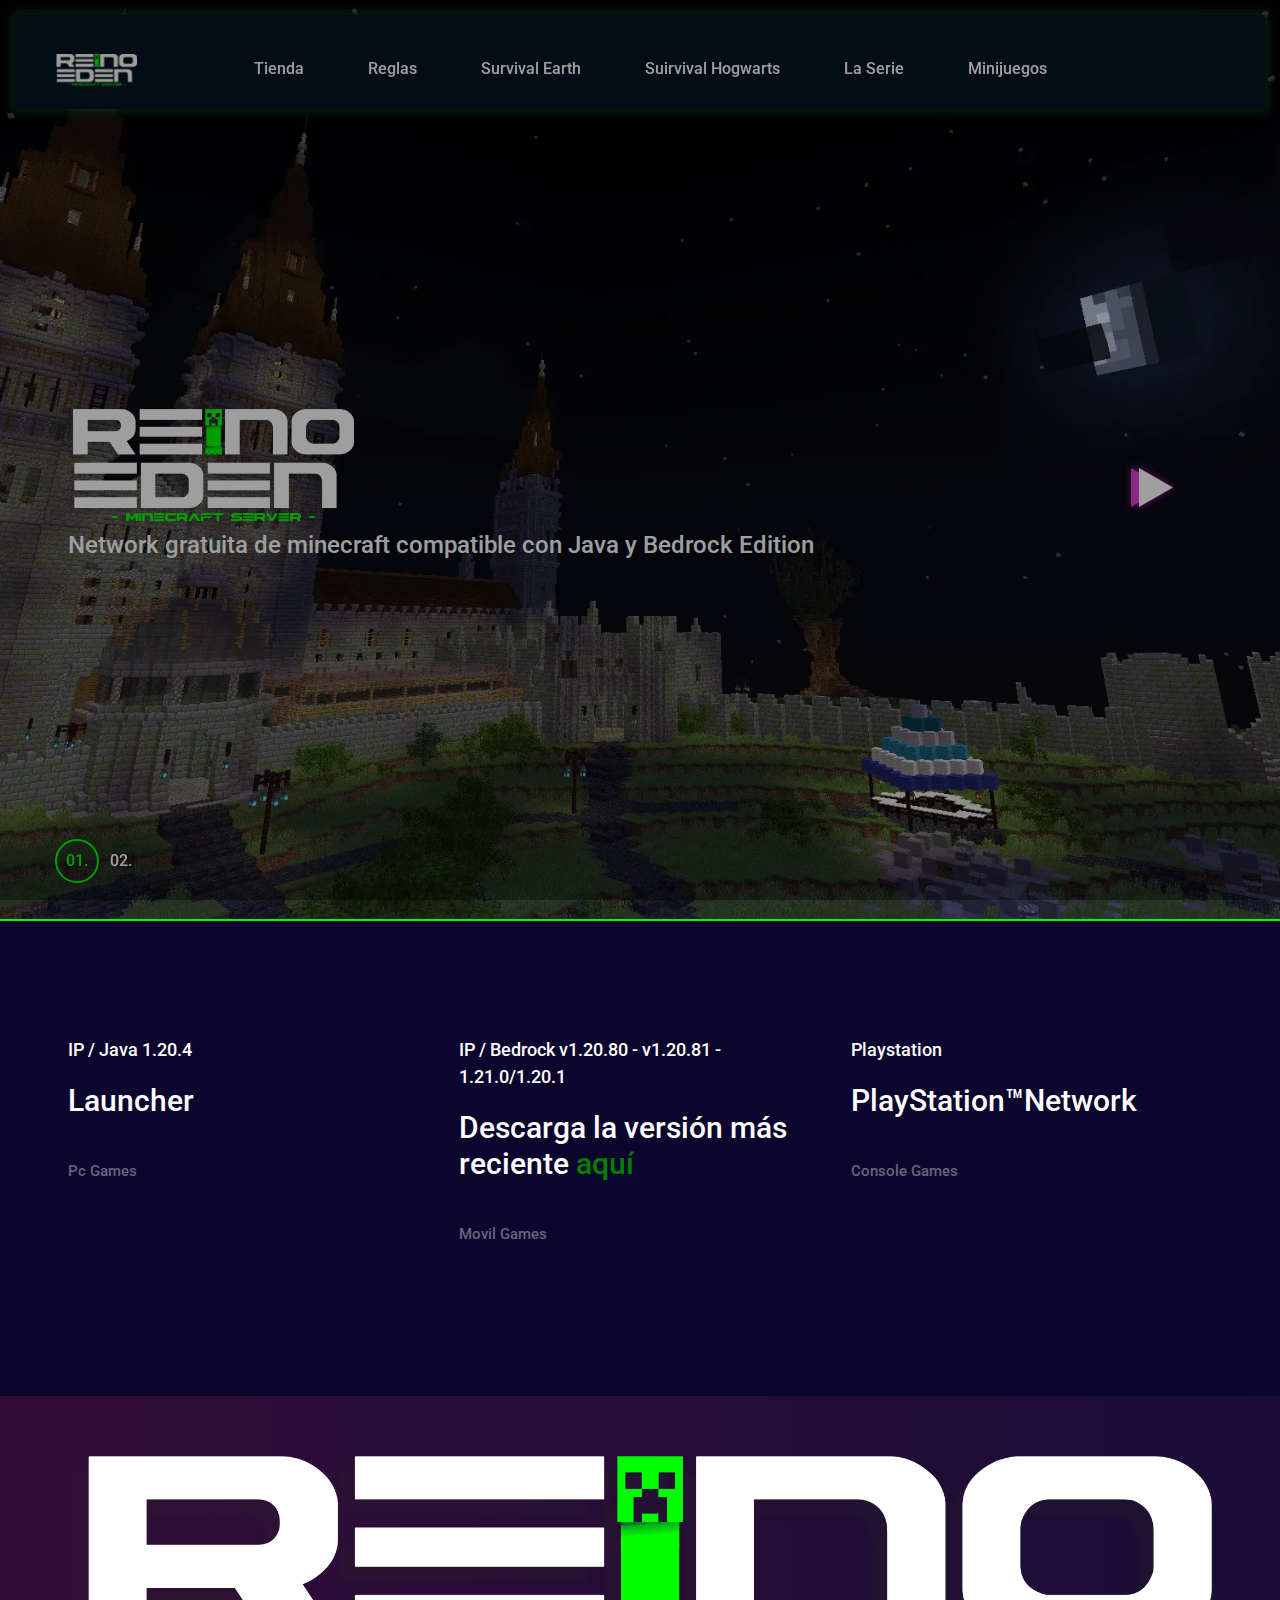
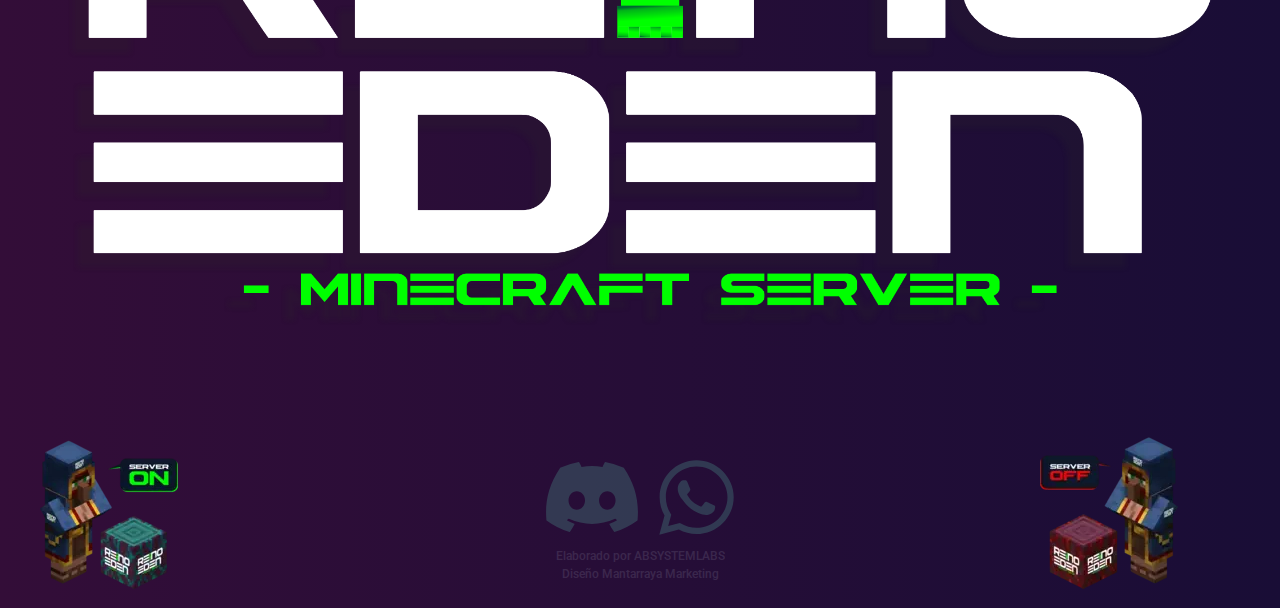
<file: index.html>
<!DOCTYPE html>
<html lang="es">
<head>
	<title>Reino Eden Network</title>
	<meta charset="UTF-8">
	<meta property="og:title" content="Reino Eden Minecraft Server">
    <meta property="og:description" content="Reino Eden Minecraft Server Gratuito">
	<meta property="og:image" content="https://reinoeden.github.io/reinoeden/img/img.png">

	<meta name="description" content="Reino Eden Minecraft Server">
	<meta name="keywords" content="Reino Eden, Minecraft, Server">
	<meta name="viewport" content="width=device-width, initial-scale=1.0">
	<!-- Favicon -->
	<link href="img/favicon.ico" rel="shortcut icon"/>

	<!-- Google Font -->
	<link href="https://fonts.googleapis.com/css?family=Roboto:400,400i,500,500i,700,700i,900,900i" rel="stylesheet">


	<!-- Stylesheets -->
	<link rel="stylesheet" href="css/bootstrap.min.css"/>
	<link rel="stylesheet" href="css/font-awesome.min.css"/>
	<link rel="stylesheet" href="css/slicknav.min.css"/>
	<link rel="stylesheet" href="css/owl.carousel.min.css"/>
	<link rel="stylesheet" href="css/magnific-popup.css"/>
	<link rel="stylesheet" href="css/animate.css"/>

	<!-- Main Stylesheets -->
	<link rel="stylesheet" href="css/style.css"/>

	<style>
		.tt{
			background-color: #00FF00 !important;

		}

	</style>


</head>
<body>
	<!-- Page Preloder -->
	<div id="preloder">
		<div class="loader"></div>
	</div>

	<!-- Header section -->
	<header class="header-section">
		<div class="header-warp">

			<div class="header-bar-warp d-flex">
				<!-- site logo -->
				<a href="home.html" class="site-logo">
					<img src="./img/logo_2.webp" alt="">
				</a>
				<nav class="top-nav-area w-100">
					
					<!-- Menu -->
					<ul class="main-menu primary-menu">
						<li><a target="_blank" href="https://shop.reinoeden.click/">Tienda</a></li>
						<li><a target="_blank" href="reglas.html">Reglas</a></li>
						<li><a href="#blog-section">Survival Earth</a></li>
						<li><a href="#blog-section">Suirvival Hogwarts</a></li>
						<li><a href="#blog-section">La Serie</a></li>
						<li><a href="#blog-section">Minijuegos</a></li>

					</ul>
				</nav>
			</div>
		</div>
	</header>
	<!-- Header section end -->


	<!-- Hero section -->
	<section class="hero-section overflow-hidden">
		<div class="hero-slider owl-carousel">
			<div class="hero-item set-bg d-flex align-items-center justify-content-center " data-setbg="img/frontal_castillo.webp">
				<div class="container">
					<img style="max-width: 25%;" src="./img/LOGO.png" alt="" srcset="">
					<p>Network gratuita de minecraft compatible con Java y Bedrock Edition</p>
				<!--<a href="#" class="site-btn">Ver mas  <img src="img/icons/double-arrow.png" alt="#"/></a>-->
				</div>
			</div>
			<div class="hero-item set-bg d-flex align-items-center justify-content-center " data-setbg="img/villa.webp">
				<div class="container">
					<img style="max-width: 25%;" src="./img/LOGO.png" alt="" srcset="">
					<p>Network gratuita de minecraft compatible con Java y Bedrock Edition</p>
					<!--<a href="#" class="site-btn">Ver mas  <img src="img/icons/double-arrow.png" alt="#"/></a>-->
				</div>
			</div>
		</div>
	</section>
	<!-- Hero section end-->


	<!-- Intro section -->
	<section class="intro-section">

		<div class="container">

			<div class="row">



				<div class="col-md-4">
					<div class="intro-text-box text-box text-white">
						<div class="top-meta">IP / Java 1.20.4</div>
						<h3>Launcher</h3>
						<p>Pc Games</p>
					</div>
				</div>
				<div class="col-md-4">
					<div class="intro-text-box text-box text-white">
						<div class="top-meta">IP / Bedrock v1.20.80 - v1.20.81 - 1.21.0/1.20.1</div>
						<h3>Descarga la versión más reciente <a style="color: green;" href="https://www.mediafire.com/file/01hu5sxqgbetbve/minecraft-1-20-71-01-xbox-servers.apk/file">aquí</a></h3>
						<p>Movil Games</p>
					</div>
				</div>
				<div class="col-md-4">
					<div class="intro-text-box text-box text-white">
						<div class="top-meta">Playstation</div>
						<h3>PlayStation™Network</h3>
						<p>Console Games</p>
					</div>
				</div>
			</div>
		</div>
	</section>
	<!-- Intro section end -->




	<!-- Games section 
	<section id="libro" class="games-single-page">
		<div class="container">
			<div class="game-single-preview">
				<img src="img/libro.webp" alt="">
			</div>
			<div class="row">
				<div class="col-xl-9 col-lg-8 col-md-7 game-single-content">
					<h2 class="gs-title">Libro de la Economia</h2>
					<h4>Recompensa 50.000 $</h4>

					<p>Este pequeño libro es muy travieso, Se la pasa encondiendose en todo el reino (Menos en la villa), Su lugar favorito son el castillo y sus alrededores ayudanos a encontrarlo
						<ul style="color: white;">
							<li>Cuando sus luces estan encendidas es por que el libro sigue allí</li>
							<br>
							<li>Cuando sus luces estan apagadas es por que se ha escondido y hay que encontrarlo</li>
							<br>
							<li>El que encuentre el libro se lleva su recompensa ¡Corre a por el!</li>

						</ul>

					
					
					</p> 
					


		    </div>

	</section>

-->



	<!-- Blog section 
	<section id="blog-section" class="blog-section spad">
		<div class="container">
			<div class="row">
				<div class="col-xl-9 col-lg-8 col-md-7">
					<div class="section-title text-white">
						<h2>Game mode</h2>
					</div>
					<ul class="blog-filter">
						<li><a class="a" href="#">Farmeo</a></li>
						<li><a class="b" href="#">Castillo</a></li>
						<li><a class="c" href="#">Villa</a></li>
						<li><a class="d" href="#">Arcade</a></li>
						<li><a class="e" href="#">Arenas</a></li>
						<li><a class="f" href="#">Reglas</a></li>


					</ul>

					<div class="blog-item">
						<div class="blog-thumb">
							<img src="./img/2024-03-13_19.41.56.webp" alt="">
						</div>
						<div class="blog-text text-box text-white a">
							<div class="top-meta">Farmeo</div>
							<h3>¡Conviértete en un maestro de la agricultura! </h3>
							<p>Explora y combate contra criaturas para recolectar valiosos recursos que podrás vender y obtener ganancias en nuestro próspero mercado.</p>
							<a href="farmeo.html" class="read-more">Ver mas<img src="img/icons/double-arrow.png" alt="#"/></a>
						</div>
					</div>

					<div class="blog-item">
						<div class="blog-thumb">
							<img src="./img/frontal_castillo.webp" alt="">
						</div>
						<div class="blog-text text-box text-white b">
							<div class="top-meta">Castillo</div>
							<h3>¡Bienvenido al mágico Castillo de Hogwarts!</h3>
							<p>Sumérgete en un mundo lleno de salones de pociones, crafteo, herrería y más. Descubre todos los secretos que este misterioso lugar tiene para ofrecerte.</p>
							<a href="castilllo.html" class="read-more">Ver mas  <img src="img/icons/double-arrow.png" alt="#"/></a>
						</div>
					</div>

					<div class="blog-item">
						<div class="blog-thumb">
							<img src="./img/villa.webp" alt="">
						</div>
						<div class="blog-text text-box text-white c">
							<div class="top-meta">Villa</div>
							<h3>Únete la exclusiva Villa Hogwarts Country Club</h3>
							<p>Adquiere tu propio terreno en nuestra lujosa villa. Disfruta de servicios como policía, bomberos y un banco que ofrece increíbles tasas de interés, ¡todo mientras construyes tu propio hogar mágico!</p>
							<a href="villa.html" class="read-more">Ver mas  <img src="img/icons/double-arrow.png" alt="#"/></a>
						</div>
					</div>


					<div class="blog-item">
						<div class="blog-thumb">
							<img src="./img/arcade.webp" alt="">
						</div>
						<div class="blog-text text-box text-white d">
							<div class="top-meta">Arcade</div>
							<h3>¡Diviértete al máximo en nuestro Arcade! </h3>
							<p>Participa en emocionantes mini juegos y gana valiosas recompensas, como diamantes, cada dos días. ¡Demuestra tus habilidades y alcanza la cima de la tabla de clasificación!</p>
							<a href="arcade.html" class="read-more">Ver mas  <img src="img/icons/double-arrow.png" alt="#"/></a>
						</div>
					</div>			
					
					
					<div class="blog-item">
						<div class="blog-thumb">
							<img src="./img/arenas.webp" alt="">
						</div>
						<div class="blog-text text-box text-white e">
							<div class="top-meta">Arenas</div>
							<h3>¡Prepárate para la batalla en nuestras arenas PvP! </h3>
							<p>Ya sea en combates amigables o por equipos, desafía a otros jugadores y demuestra quién es el verdadero campeón en intensas peleas llenas de acción.</p>
							<a href="arenas.html" class="read-more">Ver mas  <img src="img/icons/double-arrow.png" alt="#"/></a>
						</div>
					</div>					

					
					<div class="blog-item">
						<div class="blog-thumb">
							<img src="./img/REGLAMENTO.webp" alt="">
						</div>
						<div class="blog-text text-box text-white f">
							<div class="top-meta">Reglas</div>
							<h3>¡Antes de sumergirte en la magia de nuestro mundo! </h3>
							<p>Asegúrate de conocer nuestras reglas. Garantizamos un ambiente seguro y justo para todos nuestros jugadores. Familiarízate con nuestras normativas y disfruta de una experiencia de juego excepcional mientras exploras Hogwarts y más allá.</p>
							<a href="reglas.html" class="read-more">Ver mas  <img src="img/icons/double-arrow.png" alt="#"/></a>
						</div>
					</div>	

				</div>

			</div>
		</div>
	</section>-->
	<!-- Blog section end -->


	<!-- Intro section
	<section class="intro-video-section set-bg d-flex align-items-end " data-setbg="./img/promo-bg.jpg">
		<a href="https://www.youtube.com/watch?v=uFsGy5x_fyQ" class="video-play-btn video-popup"><img src="img/icons/solid-right-arrow.png" alt="#"></a>
		<div class="container">
			<div class="video-text">
				<h2>Promo video of the game</h2>
				<p>Lorem ipsum dolor sit amet, consectetur adipiscing elit, sed do eiusmod tempor incididunt.</p>
			</div>
		</div>
	</section>
	Intro section end -->






	<!-- Footer section -->
	<footer class="footer-section">
		<div class="container">
			<div class="footer-left-pic">
				<img src="img/SERVER ON.webp" alt="">
			</div>
			<div class="footer-right-pic">
				<img src="img/SERVER OFF.webp" alt="">
			</div>
			<a href="#!" class="footer-logo">
				<img  src="./img/LOGO.png" alt="">
			</a>
			<ul class="main-menu footer-menu">
				
			</ul>
			<div class="footer-social d-flex justify-content-center">
				
			</div>
			<div class="copyright"> <svg style="cursor: pointer;" id="ds" width="100px" height="100px" xmlns="http://www.w3.org/2000/svg"  viewBox="0 0 640 512"><!--!Font Awesome Free 6.5.1 by @fontawesome - https://fontawesome.com License - https://fontawesome.com/license/free Copyright 2024 Fonticons, Inc.--><path fill="#63E6BE" d="M524.5 69.8a1.5 1.5 0 0 0 -.8-.7A485.1 485.1 0 0 0 404.1 32a1.8 1.8 0 0 0 -1.9 .9 337.5 337.5 0 0 0 -14.9 30.6 447.8 447.8 0 0 0 -134.4 0 309.5 309.5 0 0 0 -15.1-30.6 1.9 1.9 0 0 0 -1.9-.9A483.7 483.7 0 0 0 116.1 69.1a1.7 1.7 0 0 0 -.8 .7C39.1 183.7 18.2 294.7 28.4 404.4a2 2 0 0 0 .8 1.4A487.7 487.7 0 0 0 176 479.9a1.9 1.9 0 0 0 2.1-.7A348.2 348.2 0 0 0 208.1 430.4a1.9 1.9 0 0 0 -1-2.6 321.2 321.2 0 0 1 -45.9-21.9 1.9 1.9 0 0 1 -.2-3.1c3.1-2.3 6.2-4.7 9.1-7.1a1.8 1.8 0 0 1 1.9-.3c96.2 43.9 200.4 43.9 295.5 0a1.8 1.8 0 0 1 1.9 .2c2.9 2.4 6 4.9 9.1 7.2a1.9 1.9 0 0 1 -.2 3.1 301.4 301.4 0 0 1 -45.9 21.8 1.9 1.9 0 0 0 -1 2.6 391.1 391.1 0 0 0 30 48.8 1.9 1.9 0 0 0 2.1 .7A486 486 0 0 0 610.7 405.7a1.9 1.9 0 0 0 .8-1.4C623.7 277.6 590.9 167.5 524.5 69.8zM222.5 337.6c-29 0-52.8-26.6-52.8-59.2S193.1 219.1 222.5 219.1c29.7 0 53.3 26.8 52.8 59.2C275.3 311 251.9 337.6 222.5 337.6zm195.4 0c-29 0-52.8-26.6-52.8-59.2S388.4 219.1 417.9 219.1c29.7 0 53.3 26.8 52.8 59.2C470.7 311 447.5 337.6 417.9 337.6z"/></svg> &nbsp;&nbsp; <svg style="cursor: pointer;" id="ws" width="85px" height="85px" xmlns="http://www.w3.org/2000/svg" viewBox="0 0 448 512"><!--!Font Awesome Free 6.5.1 by @fontawesome - https://fontawesome.com License - https://fontawesome.com/license/free Copyright 2024 Fonticons, Inc.--><path fill="#63E6BE" d="M380.9 97.1C339 55.1 283.2 32 223.9 32c-122.4 0-222 99.6-222 222 0 39.1 10.2 77.3 29.6 111L0 480l117.7-30.9c32.4 17.7 68.9 27 106.1 27h.1c122.3 0 224.1-99.6 224.1-222 0-59.3-25.2-115-67.1-157zm-157 341.6c-33.2 0-65.7-8.9-94-25.7l-6.7-4-69.8 18.3L72 359.2l-4.4-7c-18.5-29.4-28.2-63.3-28.2-98.2 0-101.7 82.8-184.5 184.6-184.5 49.3 0 95.6 19.2 130.4 54.1 34.8 34.9 56.2 81.2 56.1 130.5 0 101.8-84.9 184.6-186.6 184.6zm101.2-138.2c-5.5-2.8-32.8-16.2-37.9-18-5.1-1.9-8.8-2.8-12.5 2.8-3.7 5.6-14.3 18-17.6 21.8-3.2 3.7-6.5 4.2-12 1.4-32.6-16.3-54-29.1-75.5-66-5.7-9.8 5.7-9.1 16.3-30.3 1.8-3.7 .9-6.9-.5-9.7-1.4-2.8-12.5-30.1-17.1-41.2-4.5-10.8-9.1-9.3-12.5-9.5-3.2-.2-6.9-.2-10.6-.2-3.7 0-9.7 1.4-14.8 6.9-5.1 5.6-19.4 19-19.4 46.3 0 27.3 19.9 53.7 22.6 57.4 2.8 3.7 39.1 59.7 94.8 83.8 35.2 15.2 49 16.5 66.6 13.9 10.7-1.6 32.8-13.4 37.4-26.4 4.6-13 4.6-24.1 3.2-26.4-1.3-2.5-5-3.9-10.5-6.6z"/></svg> </div>
			<div class="copyright">Elaborado por <a target="_blank" href="https:///www.absystemlabs.com">ABSYSTEMLABS</a></div>
			<div class="copyright">Diseño <a target="_blank" href="https://www.tiktok.com/@mantarrayamarketing">Mantarraya Marketing</a></div>

		</div>
	</footer>
	<!-- Footer section end -->


	<!--====== Javascripts & Jquery ======-->
	<script src="js/jquery-3.2.1.min.js"></script>
	<script src="js/bootstrap.min.js"></script>
	<script src="js/jquery.slicknav.min.js"></script>
	<script src="js/owl.carousel.min.js"></script>
	<script src="js/jquery.sticky-sidebar.min.js"></script>
	<script src="js/jquery.magnific-popup.min.js"></script>
	<script src="js/main.js"></script>


<script>

document.addEventListener("DOMContentLoaded", function() {
    // Obtener todos los elementos de filtro
    const filters = document.querySelectorAll('.blog-filter li a');

    // Añadir evento clic a cada filtro
    filters.forEach(filter => {
        filter.addEventListener('click', function(event) {
            event.preventDefault(); // Evitar el comportamiento predeterminado del enlace
            const selectedFilter = this.getAttribute('class'); // Obtener la clase del filtro seleccionado

            // Remover la clase 'active' de todos los filtros
            filters.forEach(filter => {
                filter.classList.remove('tt');
            });

            // Agregar la clase 'active' al filtro seleccionado
            this.classList.add('tt');

            // Ocultar todos los elementos de blog
            const blogItems = document.querySelectorAll('.blog-item');
            blogItems.forEach(item => {
                item.style.display = 'none';
            });

            // Mostrar solo los elementos de blog que coincidan con el filtro seleccionado
            const filteredItems = document.querySelectorAll('.blog-text.' + selectedFilter);
            filteredItems.forEach(item => {
                item.closest('.blog-item').style.display = 'block';
            });
        });
    });

    // Simular clic en el primer filtro al cargar la página
    const firstFilter = document.querySelector('.blog-filter li:first-child a');
    firstFilter.click();
});



// Función para el elemento con ID "ds"
function abrirURLds() {
    // Obtener el elemento con ID "ds"
    var elementoDS = document.getElementById("ds");

    // Añadir un evento clic al elemento "ds"
    elementoDS.addEventListener("click", function() {
        // Abrir la URL en una nueva ventana
        window.open("https://discord.gg/fruGz29P", "_blank");
    });
}

// Función para el elemento con ID "ws"
function abrirURLws() {
    // Obtener el elemento con ID "ws"
    var elementoWS = document.getElementById("ws");

    // Añadir un evento clic al elemento "ws"
    elementoWS.addEventListener("click", function() {
        // Abrir la URL en una nueva ventana
        window.open("https://chat.whatsapp.com/IvccbwFz4P156Wpagyng1g", "_blank");
    });
}

// Llamar a las funciones para que se activen cuando la página se cargue
document.addEventListener("DOMContentLoaded", function() {
    abrirURLds();
    abrirURLws();
});


</script>

	</body>
</html>
</file>
<file: css/style.css>
/* =================================
------------------------------------
  EndGam - Gaming Magazine Template
  Version: 1.0
 ------------------------------------
 ====================================*/



/*----------------------------------------*/
/* Template default CSS
/*----------------------------------------*/

html,
body {
	height: 100%;
	font-family: 'Roboto', sans-serif;
	-webkit-font-smoothing: antialiased;
	font-smoothing: antialiased;
}

h1,
h2,
h3,
h4,
h5,
h6 {
	margin: 0;
	color: #111111;
	font-weight: 500;
}

h1 {
	font-size: 70px;
}

h2 {
	font-size: 36px;
}

h3 {
	font-size: 30px;
}

h4 {
	font-size: 24px;
}

h5 {
	font-size: 18px;
}

h6 {
	font-size: 16px;
}

p {
	font-size: 15px;
	color: #585858;
	line-height: 1.6;
	font-weight: 500;
}

img {
	max-width: 100%;
}

input:focus,
select:focus,
button:focus,
textarea:focus {
	outline: none;
}

a:hover,
a:focus {
	text-decoration: none;
	outline: none;
}

ul,
ol {
	padding: 0;
	margin: 0;
}

::-webkit-input-placeholder {
	color: #fff;
	font-style: italic;
	text-transform: uppercase;
}

:-ms-input-placeholder {
	color: #fff;
	font-style: italic;
	text-transform: uppercase;
}

::-ms-input-placeholder {
	color: #fff;
	font-style: italic;
	text-transform: uppercase;
}

::placeholder {
	color: #fff;
	font-style: italic;
	text-transform: uppercase;
}

/*---------------------
  Helper CSS
-----------------------*/

.section-title h2 {
	font-size: 30px;
	text-transform: uppercase;
	font-weight: 700;
	font-style: italic;
}

.set-bg {
	background-repeat: no-repeat;
	background-size: cover;
	background-position: top center;
}

.spad {
	padding-top: 105px;
	padding-bottom: 105px;
}

.text-white h1,
.text-white h2,
.text-white h3,
.text-white h4,
.text-white h5,
.text-white h6,
.text-white p,
.text-white span,
.text-white li,
.text-white a {
	color: #fff;
}

/*---------------------
  Commom elements
-----------------------*/

/* buttons */

.site-btn {
	display: inline-block;
	border: none;
	font-size: 14px;
	font-weight: 700;
	font-style: italic;
	min-width: 186px;
	padding: 24px 30px;
	border-radius: 0;
	text-transform: uppercase;
	color: #081624;
	line-height: normal;
	cursor: pointer;
	text-align: center;
	background: #fff;
	position: relative;
	z-index: 1;
}

.site-btn img {
	position: relative;
	left: 13px;
	width: auto !important;
	display: inline-block !important;
}

.site-btn:after,
.site-btn:before {
	position: absolute;
	content: "";
	width: 100%;
	height: 100%;
	left: 9px;
	top: 10px;
	background: #00FF00;
	z-index: -2;
	-webkit-box-shadow: 0 0 9px 3px rgba(226, 30, 228, 0.24);
	box-shadow: 0 0 9px 3px rgba(226, 30, 228, 0.24);
}

.site-btn:before {
	left: 0;
	top: 0;
	background: #fff;
	z-index: -1;
}

.site-btn:hover {
	color: #081624;
}

/* Preloder */

#preloder {
	position: fixed;
	width: 100%;
	height: 100%;
	top: 0;
	left: 0;
	z-index: 999999;
	background: #000;
}

.loader {
	width: 40px;
	height: 40px;
	position: absolute;
	top: 50%;
	left: 50%;
	margin-top: -13px;
	margin-left: -13px;
	border-radius: 60px;
	animation: loader 0.8s linear infinite;
	-webkit-animation: loader 0.8s linear infinite;
}

@keyframes loader {
	0% {
		-webkit-transform: rotate(0deg);
		transform: rotate(0deg);
		border: 4px solid #f44336;
		border-left-color: transparent;
	}
	50% {
		-webkit-transform: rotate(180deg);
		transform: rotate(180deg);
		border: 4px solid #673ab7;
		border-left-color: transparent;
	}
	100% {
		-webkit-transform: rotate(360deg);
		transform: rotate(360deg);
		border: 4px solid #f44336;
		border-left-color: transparent;
	}
}

@-webkit-keyframes loader {
	0% {
		-webkit-transform: rotate(0deg);
		border: 4px solid #f44336;
		border-left-color: transparent;
	}
	50% {
		-webkit-transform: rotate(180deg);
		border: 4px solid #673ab7;
		border-left-color: transparent;
	}
	100% {
		-webkit-transform: rotate(360deg);
		border: 4px solid #f44336;
		border-left-color: transparent;
	}
}

/*------------------
  Header section
---------------------*/

.header-section {
	position: absolute;
	width: 100%;
	left: 0;
	top: 0;
	z-index: 99;
	padding: 15px 15px 0;
}

.header-warp {
	max-width: 1496px;
	margin: 0 auto;
}

.header-social p,
.footer-social p,
.geme-social-share p {
	display: inline-block;
	color: #9190a5;
	font-size: 16px;
	padding-top: 4px;
}

.header-social a,
.footer-social a,
.geme-social-share a {
	display: -ms-inline-flex;
	display: -webkit-inline-box;
	display: -ms-inline-flexbox;
	display: inline-flex;
	width: 32px;
	height: 32px;
	-webkit-box-align: center;
	-ms-flex-align: center;
	align-items: center;
	-webkit-box-pack: center;
	-ms-flex-pack: center;
	justify-content: center;
	border-radius: 50%;
	color: #fff;
	font-size: 12px;
	margin-left: 13px;
	-webkit-transition: all 0.3s;
	-o-transition: all 0.3s;
	transition: all 0.3s;
}

.header-social a:hover,
.footer-social a:hover,
.geme-social-share a:hover {
	background: #00FF00;
}

.header-bar-warp {
	background: #081624;
	padding: 39px 40px 0;
	-webkit-box-shadow: 0 0 9px 3px rgba(226, 30, 228, 0.24);
	box-shadow: 0 0 9px 3px rgba(30, 228, 70, 0.24);
}

.site-logo {
	float: left;
}

.user-panel {
	float: right;
	font-size: 16px;
	font-weight: 500;
	color: #fff;
	padding-top: 3px;
}

.user-panel a {
	color: #fff;
}

.user-panel a:hover {
	color: #00FF00;
}

.main-menu {
	list-style: none;
	text-align: center;
	padding-top: 3px;
}

.main-menu li {
	display: inline-block;
	position: relative;
}

.main-menu li a {
	display: block;
	font-size: 16px;
	font-weight: 500;
	color: #fff;
	margin-right: 40px;
	padding-bottom: 28px;
	position: relative;
	padding-right: 20px;
}



.main-menu li a i {
	color: #928d92;
	margin-left: 5px;
}

.main-menu li a:hover {
	color: #00FF00;
}

.main-menu li a:hover:after {
	background-image: url("../img/icons/arrow-down-color.png");
}

.main-menu li a:hover i {
	color: #00FF00;
}

.main-menu li:hover .sub-menu {
	visibility: visible;
	opacity: 1;
	margin-top: 0;
}

.main-menu li:hover>a {
	color: #00FF00;
}

.main-menu li:hover>a:after {
	background-image: url("../img/icons/arrow-down-color.png");
}

.main-menu li .sub-menu {
	position: absolute;
	list-style: none;
	text-align: left;
	width: 220px;
	left: 0;
	top: 100%;
	padding: 20px 0;
	visibility: hidden;
	opacity: 0;
	margin-top: 50px;
	background: #fff;
	z-index: 99;
	-webkit-transition: all 0.4s;
	-o-transition: all 0.4s;
	transition: all 0.4s;
	-webkit-box-shadow: 2px 7px 20px rgba(0, 0, 0, 0.4);
	box-shadow: 2px 7px 20px rgba(0, 0, 0, 0.4);
}

.main-menu li .sub-menu li {
	display: block;
}

.main-menu li .sub-menu li a {
	display: block;
	color: #000;
	margin-right: 0;
	padding: 8px 30px;
}

.main-menu li .sub-menu li a:after {
	display: none;
}

.main-menu li .sub-menu li a:hover {
	color: #00FF00;
}

.slicknav_menu {
	display: none;
}

/*------------------
  Hero section
---------------------*/

.hero-slider .owl-dots {
	display: -ms-flex;
	display: -webkit-box;
	display: -ms-flexbox;
	display: flex;
	z-index: 2;
	left: calc(50% - 740px);
	bottom: 38px;
	position: relative;
	width: 1496px;
	position: absolute;
}

.hero-slider .owl-dots .owl-dot {
	width: 44px;
	height: 44px;
	border-radius: 50%;
	font-size: 16px;
	font-weight: 500;
	border: 2px solid transparent;
	color: #fff;
	display: -ms-inline-flex;
	display: -webkit-inline-box;
	display: -ms-inline-flexbox;
	display: inline-flex;
	-webkit-box-align: center;
	-ms-flex-align: center;
	align-items: center;
	-webkit-box-pack: center;
	-ms-flex-pack: center;
	justify-content: center;
}

.hero-slider .owl-dots .owl-dot.active {
	color: #00FF00;
	border: 2px solid #00FF00;
}

.hero-slider .owl-nav {
	margin-top: -24px;
	display: block;
}

.hero-slider .owl-nav .owl-next {
	position: absolute;
	top: 50%;
	right: 100px;
}

.hero-item {
	height: 921px;
	padding-top: 125px;
	border-bottom: 2px solid #00FF00;
}

.hero-item h2 {
	font-size: 160px;
	color: #fff;
	font-weight: 500;
	line-height: 1;
	position: relative;
	top: 100px;
	opacity: 0;
}

.hero-item p {
	font-size: 24px;
	color: rgb(255 255 255);
	font-weight: 500;
	opacity: 0.39;
	margin-bottom: 70px;
	position: relative;
	top: 80px;
	opacity: 0;
}

.hero-item .site-btn {
	position: relative;
	top: 50px;
	opacity: 0;
}

.hero-slider .owl-item.active .hero-item h2,
.hero-slider .owl-item.active .hero-item p,
.hero-slider .owl-item.active .hero-item .site-btn {
	top: 0;
	opacity: 1;
}

.hero-slider .owl-item.active .hero-item h2 {
	-webkit-transition: all 0.5s ease 0.4s;
	-o-transition: all 0.5s ease 0.4s;
	transition: all 0.5s ease 0.4s;
}

.hero-slider .owl-item.active .hero-item p {
	-webkit-transition: all 0.5s ease 0.6s;
	-o-transition: all 0.5s ease 0.6s;
	transition: all 0.5s ease 0.6s;
}

.hero-slider .owl-item.active .hero-item .site-btn {
	-webkit-transition: all 0.5s ease 0.8s;
	-webkit-transition: all 0.5s ease 0.8s;
	-o-transition: all 0.5s ease 0.8s;
	transition: all 0.5s ease 0.8s;
}

.hero-slider .owl-item.active .hero-item .offer-card {
	opacity: 1;
	-webkit-transform: rotate(0deg);
	-ms-transform: rotate(0deg);
	transform: rotate(0deg);
	-webkit-transition: all 0.5s ease 1s;
	-webkit-transition: all 0.5s ease 1s;
	-o-transition: all 0.5s ease 1s;
	transition: all 0.5s ease 1s;
}

/* ----------------
  Intro section
---------------------*/

.intro-section {
	background: #0c062e;
	padding: 115px 0;
}

.text-box .top-meta {
	font-size: 18px;
	font-weight: 500;
	margin-bottom: 20px;
}

.text-box .top-meta a {
	color: #00FF00;
}

.text-box h3 {
	margin-bottom: 40px;
	max-width: 370px;
}

.text-box p {
	font-size: 15px;
	font-weight: 500;
	color: #68647d;
	margin-bottom: 35px;
}

.text-box .read-more {
	font-size: 15px;
	text-transform: uppercase;
	font-weight: 700;
	font-style: italic;
	color: #fff;
}

.text-box .read-more img {
	margin-left: 13px;
}

/* ----------------
 Blog Section
---------------------*/

.blog-section {
	/* Permalink - use to edit and share this gradient: http://colorzilla.com/gradient-editor/#501755+0,2d1854+100 */
	background: #501755;
	/* Old browsers */
	/* FF3.6-15 */
	background: -webkit-linear-gradient(45deg, #501755 0%, #2d1854 100%);
	/* Chrome10-25,Safari5.1-6 */
	background: -o-linear-gradient(45deg, #501755 0%, #2d1854 100%);
	background: linear-gradient(45deg, #501755 0%, #2d1854 100%);
	/* W3C, IE10+, FF16+, Chrome26+, Opera12+, Safari7+ */
	filter: progid:DXImageTransform.Microsoft.gradient( startColorstr='#501755', endColorstr='#2d1854', GradientType=1);
	/* IE6-9 fallback on horizontal gradient */
}

.blog-section .section-title {
	margin-bottom: 25px;
}

.blog-filter {
	list-style: none;
	display: block;
}

.blog-filter li {
	display: inline-block;
}

.blog-filter li a {
	display: block;
	color: #fff;
	padding: 16px 36px;
	font-size: 16px;
	font-weight: 700;
	background: #6f2b95;
	line-height: 1.1;
	margin-right: 7px;
	-webkit-transition: all 0.3s;
	-o-transition: all 0.3s;
	transition: all 0.3s;
	margin-bottom: 10px;
}

.blog-filter li a:hover {
	background: #00FF00;
}

.blog-item {
	margin-top: 86px;
}

.blog-item .blog-thumb {
	width: 362px;
	float: left;
	margin-right: 30px;
}

.blog-item .text-box {
	overflow: hidden;
}

.blog-item .text-box p {
	margin-bottom: 42px;
}

.widget-item {
	margin-bottom: 85px;
}

.widget-item:last-child {
	margin-bottom: 0;
}

.widget-item .widget-title {
	color: #fff;
	text-transform: uppercase;
	font-weight: 700;
	font-style: italic;
	padding-left: 38px;
	margin-bottom: 48px;
}

.trending-widget .tw-item {
	margin-bottom: 38px;
}

.trending-widget .tw-item:last-child {
	margin-bottom: 0;
}

.trending-widget .tw-thumb {
	float: left;
	margin-right: 17px;
	overflow: hidden;
}

.trending-widget .tw-text .tw-meta {
	color: #68647d;
	font-size: 12px;
	font-weight: 500;
	margin-bottom: 7px;
}

.trending-widget .tw-text .tw-meta a {
	color: #00FF00;
}

.trending-widget .tw-text h5 {
	font-size: 18px;
	color: #fff;
	line-height: 1.5;
}

.categories-widget {
	background: #34164b;
	padding: 55px 0 25px;
}

.categories-widget ul {
	list-style: none;
	padding: 0 38px;
}

.categories-widget ul li {
	display: block;
}

.categories-widget ul li a {
	display: inline-block;
	position: relative;
	font-size: 16px;
	color: #68647d;
	font-weight: 500;
	margin-bottom: 15px;
	padding-right: 19px;
	-webkit-transition: all 0.2s;
	-o-transition: all 0.2s;
	transition: all 0.2s;
	background-image: url("../img/icons/double-arrow.png");
	background-repeat: no-repeat;
	background-position: right -120% center;
	background-size: 11px;
}

.categories-widget ul li a:hover {
	color: #00FF00;
	background-position: right center;
}

.search-widget {
	position: relative;
}

.search-widget input {
	width: 100%;
	height: 40px;
	border: none;
	border-bottom: 2px solid #72628b;
	background: none;
	padding-right: 60px;
	color: #fff;
}

.search-widget button {
	position: absolute;
	right: 0;
	top: 0;
	color: #00FF00;
	font-weight: 700;
	font-size: 14px;
	font-style: italic;
	cursor: pointer;
	background: none;
	border: none;
	text-transform: uppercase;
}

.latest-comments .lc-item {
	margin-bottom: 30px;
}

.latest-comments .lc-item:last-child {
	margin-bottom: 0;
}

.latest-comments .lc-item .lc-avatar {
	width: 64px;
	height: 64px;
	border-radius: 50%;
	float: left;
	margin-right: 12px;
}

.latest-comments .lc-item .tw-text {
	padding-top: 10px;
	font-size: 16px;
	color: #fff;
	font-weight: 500;
}

.latest-comments .lc-item .tw-text a {
	color: #00FF00;
}

.latest-comments .lc-item .tw-text span {
	color: #68647d;
}

/* --------------------
  Intro video section
-----------------------*/

.intro-video-section {
	height: 757px;
	position: relative;
}

.video-play-btn {
	position: absolute;
	left: calc(50% - 61px);
	top: calc(50% - 61px);
	width: 122px;
	height: 122px;
	text-align: center;
	padding-top: 35px;
	border-radius: 50%;
	background: rgba(255, 255, 255, 0.16);
}

.video-text {
	margin-bottom: 80px;
	padding: 27px 0;
	padding-left: 25px;
	position: relative;
}

.video-text h2 {
	font-size: 48px;
	text-transform: uppercase;
	font-style: italic;
	font-weight: 700;
	color: #fff;
	margin-bottom: 1px;
}

.video-text p {
	font-size: 18px;
	color: #a3a1b3;
	font-weight: 500;
	margin-bottom: 0;
}

.video-text:after {
	position: absolute;
	content: "";
	width: 9px;
	height: 100%;
	left: -22px;
	top: 0;
	border-left: 3px solid #00FF00;
	background: #fff;
	-webkit-box-shadow: 0 0 9px 3px rgba(18, 223, 25, 0.5);
	box-shadow: 0 0 9px 3px rgba(18, 223, 25, 0.5);
}

/* ----------------
  Featured section
---------------------*/

.featured-section {
	position: relative;
	overflow: hidden;
}

.featured-bg {
	width: calc(50% - 156px);
	float: left;
	height: 100%;
	left: 0;
	right: 0;
	position: absolute;
}

.featured-box {
	float: right;
	width: calc(50% + 156px);
	background: #fff;
	padding: 100px 50px 130px 79px;
}

.featured-box .text-box {
	max-width: 810px;
}

.featured-box .text-box .top-meta {
	color: #68647d;
}

.featured-box .text-box h3 {
	font-size: 60px;
	max-width: 100%;
}

.featured-box .text-box p {
	font-size: 16px;
}

.featured-box .text-box .read-more {
	color: #251e2f;
}

.gradient-bg,
.newsletter-section {
	background: #3e0f3d;
	/* Old browsers */
	/* FF3.6-15 */
	background: -webkit-linear-gradient(left, #3e0f3d 0%, #1c0f3b 100%);
	/* Chrome10-25,Safari5.1-6 */
	background: -webkit-gradient(linear, left top, right top, from(#3e0f3d), to(#1c0f3b));
	background: -o-linear-gradient(left, #3e0f3d 0%, #1c0f3b 100%);
	background: linear-gradient(to right, #3e0f3d 0%, #1c0f3b 100%);
	/* W3C, IE10+, FF16+, Chrome26+, Opera12+, Safari7+ */
	filter: progid:DXImageTransform.Microsoft.gradient( startColorstr='#3e0f3d', endColorstr='#1c0f3b', GradientType=1);
	/* IE6-9 */
}

/* --------------------
  Newsletter section
----------------------*/

.newsletter-section {
	padding: 108px 0 95px;
	text-align: center;
}

.newsletter-section h2 {
	font-size: 48px;
	color: #fff;
	font-weight: 700;
	font-style: italic;
	text-transform: uppercase;
	margin-bottom: 73px;
}

.newsletter-form {
	padding-left: 56px;
}

.newsletter-form input {
	font-size: 14px;
	font-weight: 700;
	font-style: italic;
	color: #fff;
	width: 787px;
	border: none;
	border-bottom: 2px solid #9b91a6;
	background: none;
	height: 63px;
	margin-right: 26px;
}

/* ----------------
  Footer section
---------------------*/

.footer-section {
	text-align: center;
	/* Permalink - use to edit and share this gradient: http://colorzilla.com/gradient-editor/#330d38+0,190d36+100 */
	background: #330d38;
	/* Old browsers */
	/* FF3.6-15 */
	background: -webkit-linear-gradient(left, #330d38 0%, #190d36 100%);
	/* Chrome10-25,Safari5.1-6 */
	background: -webkit-gradient(linear, left top, right top, from(#330d38), to(#190d36));
	background: -o-linear-gradient(left, #330d38 0%, #190d36 100%);
	background: linear-gradient(to right, #330d38 0%, #190d36 100%);
	/* W3C, IE10+, FF16+, Chrome26+, Opera12+, Safari7+ */
	filter: progid:DXImageTransform.Microsoft.gradient( startColorstr='#330d38', endColorstr='#190d36', GradientType=1);
	/* IE6-9 */
}

.footer-section .container {
	position: relative;
	padding: 60px 15px 25px;
}

.footer-left-pic {
	position: absolute;
	left: -13px;
	bottom: 19px;
}

.footer-right-pic {
	position: absolute;
	right: 50px;
	bottom: 19px;
}

.footer-menu {
	padding-top: 62px;
}

.footer-menu li:last-child a {
	margin-right: 0;
}

.footer-social {
	padding-top: 20px;
	padding-bottom: 40px;
}

.footer-social a:first-child {
	margin-left: 0;
}

.copyright {
	font-size: 12px;
	font-weight: 500;
	color: #9190a5;
	opacity: 0.20;
}

.copyright a {
	color: #9190a5;
}

.copyright a:hover {
	text-decoration: underline;
}

/* ----------------
  Other Pages
=====================
---------------------*/

.page-top-section {
	height: 84px;
}

.page-info {
	max-width: 1496px;
	margin: 0 auto;
	font-size: 16px;
	color: #fff;
	padding-left: 60px;
}

.page-info h2 {
	color: #fff;
	font-size: 48px;
}

.site-breadcrumb a,
.site-breadcrumb span {
	font-style: italic;
	color: #fff;
	margin: 0 10px;
	font-weight: 700;
}

.site-breadcrumb a:first-child {
	margin-left: 0;
}

.site-breadcrumb span {
	color: #c313b7;
}

/* --------------
  Games Page
-----------------*/

.games-section {
	padding: 108px 0;
	/* Permalink - use to edit and share this gradient: http://colorzilla.com/gradient-editor/#501755+0,2d1854+100 */
	background: #501755;
	/* Old browsers */
	/* FF3.6-15 */
	background: -webkit-linear-gradient(45deg, #501755 0%, #2d1854 100%);
	/* Chrome10-25,Safari5.1-6 */
	background: -o-linear-gradient(45deg, #501755 0%, #2d1854 100%);
	background: linear-gradient(45deg, #501755 0%, #2d1854 100%);
	/* W3C, IE10+, FF16+, Chrome26+, Opera12+, Safari7+ */
	filter: progid:DXImageTransform.Microsoft.gradient( startColorstr='#501755', endColorstr='#2d1854', GradientType=1);
	/* IE6-9 fallback on horizontal gradient */
}

.game-filter {
	list-style: none;
	margin-bottom: 82px;
}

.game-filter li {
	display: inline-block;
	width: 40px;
	height: 34px;
	background: #503c6e;
	border-radius: 17px;
	-webkit-transition: all 0.3s;
	-o-transition: all 0.3s;
	transition: all 0.3s;
}

.game-filter li:hover {
	background: #c313b7;
}

.game-filter li a {
	font-size: 15px;
	font-weight: 700;
	color: #fff;
	display: block;
	width: 100%;
	height: 100%;
	text-align: center;
	padding-top: 7px;
}

.game-item {
	margin-bottom: 80px;
}

.game-item h5 {
	font-size: 20px;
	color: #fff;
	padding-top: 30px;
	margin-bottom: 20px;
}

.game-item .read-more {
	font-size: 15px;
	text-transform: uppercase;
	font-weight: 700;
	font-style: italic;
	color: #00FF00;
}

.game-item .read-more img {
	margin-left: 13px;
}

.site-pagination {
	display: -ms-flex;
	display: -webkit-box;
	display: -ms-flexbox;
	display: flex;
}

.site-pagination a {
	width: 38px;
	height: 44px;
	border-radius: 50%;
	font-size: 16px;
	font-weight: 500;
	border: 2px solid transparent;
	color: #fff;
	display: -ms-inline-flex;
	display: -webkit-inline-box;
	display: -ms-inline-flexbox;
	display: inline-flex;
	-webkit-box-align: center;
	-ms-flex-align: center;
	align-items: center;
	-webkit-box-pack: center;
	-ms-flex-pack: center;
	justify-content: center;
	-webkit-transition: all 0.5s;
	-o-transition: all 0.5s;
	transition: all 0.5s;
}

.site-pagination a.active {
	width: 44px;
	margin: 0 10px;
	color: #00FF00;
	border: 2px solid #00FF00;
}

.site-pagination a.active:first-child {
	margin-left: 0;
}

.game-page-sideber .widget-item {
	margin-bottom: 55px;
}

/* ------------------
  Game single Page
---------------------*/

.games-single-page,
.review-section,
.blog-page,
.contact-page {
	padding: 104px 0;
	/* Permalink - use to edit and share this gradient: http://colorzilla.com/gradient-editor/#501755+0,2d1854+100 */
	background: #501755;
	/* Old browsers */
	/* FF3.6-15 */
	background: -webkit-linear-gradient(45deg, #501755 0%, #2d1854 100%);
	/* Chrome10-25,Safari5.1-6 */
	background: -o-linear-gradient(45deg, #501755 0%, #2d1854 100%);
	background: linear-gradient(45deg, #501755 0%, #2d1854 100%);
	/* W3C, IE10+, FF16+, Chrome26+, Opera12+, Safari7+ */
	filter: progid:DXImageTransform.Microsoft.gradient( startColorstr='#501755', endColorstr='#2d1854', GradientType=1);
	/* IE6-9 fallback on horizontal gradient */
}

.game-single-preview {
	margin-bottom: 108px;
}

.game-single-content .gs-meta {
	font-size: 18px;
	color: #68647d;
	font-weight: 500;
	margin-bottom: 20px;
}

.game-single-content .gs-meta a {
	color: #00FF00;
}

.game-single-content .gs-title {
	font-size: 60px;
	color: #fff;
	margin-bottom: 40px;
}

.game-single-content h4 {
	color: #00FF00;
	margin-bottom: 20px;
}

.game-single-content p {
	font-size: 16px;
	font-weight: 500;
	color: #68647d;
	line-height: 1.8;
	margin-bottom: 70px;
}

.rating-widget {
	background: #34164b;
	padding: 55px 0 30px;
}

.rating-widget ul {
	list-style: none;
	padding: 0 38px;
	margin-bottom: 30px;
}

.rating-widget ul li {
	display: block;
	font-size: 16px;
	color: #00FF00;
	font-weight: 500;
	margin-bottom: 10px;
}

.rating-widget ul li span {
	float: right;
	color: #68647d;
}

.rating-widget h5 {
	text-align: right;
	font-size: 36px;
	color: #fff;
	font-weight: 900;
	padding-right: 38px;
}

.rating-widget h5 i {
	font-weight: 500;
	font-size: 16px;
	font-style: italic;
	color: #65607b;
	text-transform: uppercase;
	margin-right: 18px;
}

.rating-widget h5 span {
	color: #00FF00;
}

.testimonials-widget {
	background: #34164b;
	padding: 55px 0 50px;
}

.testimonials-widget .testim-text {
	padding: 0 30px;
}

.testimonials-widget .testim-text p {
	font-size: 16px;
	font-weight: 500;
	color: #68647d;
	line-height: 1.8;
	margin-bottom: 40px;
}

.testimonials-widget .testim-text h6 {
	color: #68647d;
	padding-left: 15px;
}

.testimonials-widget .testim-text h6 span {
	color: #00FF00;
}

.game-author-section {
	background: #3a1854;
	padding: 51px 0;
	overflow: hidden;
}

.game-author-pic {
	width: 117px;
	height: 117px;
	border-radius: 50%;
	float: left;
	margin-right: 55px;
}

.game-author-info {
	overflow: hidden;
	padding-top: 10px;
}

.game-author-info h4 {
	color: #fff;
	margin-bottom: 20px;
}

.game-author-info h4 span {
	color: #00FF00;
}

.game-author-info p {
	font-size: 16px;
	font-weight: 500;
	color: #68647d;
	line-height: 1.8;
	margin-bottom: 0;
}

/* ----------------
  Review section
---------------------*/

.review-item {
	margin-bottom: 87px;
}

.review-content {
	position: relative;
}

.review-content h3 {
	max-width: 100%;
	margin-bottom: 35px;
}

.review-content p {
	margin-bottom: 40px;
}

.review-content .rating {
	position: absolute;
	right: 0;
	top: 0;
}

.review-content .rating h5 {
	text-align: right;
	font-size: 36px;
	color: #fff;
	font-weight: 900;
	padding-right: 38px;
}

.review-content .rating h5 i {
	font-weight: 500;
	font-size: 16px;
	font-style: italic;
	color: #65607b;
	text-transform: uppercase;
	margin-right: 18px;
}

.review-content .rating h5 span {
	color: #c313b7;
}

/* ------------------
	Blog Page
---------------------*/

.blog-page .blog-filter {
	margin-bottom: 77px;
}

.big-blog-item {
	margin-bottom: 65px;
}

.big-blog-item .blog-thumbnail {
	margin-bottom: 30px;
}

.big-blog-item .blog-content .top-meta {
	margin-bottom: 15px;
}

.big-blog-item .blog-content h3 {
	max-width: 100%;
	margin-bottom: 25px;
}

.big-blog-item .blog-content p {
	margin-bottom: 10px;
}

/* ----------------
  Contact page
---------------------*/

.map iframe {
	width: 100%;
	height: 600px;
	margin-bottom: 104px;
}

.contact-form input,
.contact-form textarea {
	width: 100%;
	border: none;
	background-color: transparent;
	border-bottom: 2px solid rgba(255, 255, 255, 0.54);
	padding-bottom: 20px;
	margin-bottom: 30px;
	font-weight: 500;
	font-size: 16px;
	font-style: italic;
	color: #fff;
	line-height: 1;
}

.contact-form textarea {
	line-height: 1.4;
	height: 156px;
	margin-bottom: 48px;
}

.contact-form .site-btn img {
	left: 5px;
}

.contact-text h3 {
	margin-bottom: 25px;
}

.contact-text p {
	line-height: 1.9;
	color: #68647d;
	margin-bottom: 50px;
}

.cont-info {
	overflow: hidden;
	margin-bottom: 20px;
}

.cont-info .ci-icon {
	float: left;
	width: 32px;
	margin-right: 26px;
}

.cont-info .ci-text {
	overflow: hidden;
	font-size: 16px;
	font-weight: 500;
}

/* ----------------
  Responsive
---------------------*/

@media (min-width: 1200px) {
	.container {
		max-width: 1175px;
	}
}

@media (max-width: 1530px) {
	.hero-slider .owl-dots {
		width: 1170px;
		left: calc(50% - 585px);
	}
}

/* Medium screen : 992px. */

@media only screen and (min-width: 992px) and (max-width: 1199px) {
	.blog-item .blog-thumb {
		width: 250px;
	}
	.hero-item p {
		font-size: 22px;
	}
	.hero-slider .owl-nav .owl-next {
		right: 30px;
	}
	.hero-slider .owl-dots {
		width: 930px;
		left: calc(50% - 465px);
	}
	.newsletter-form {
		padding-left: 0;
	}
	.newsletter-form input {
		width: 100%;
		margin-right: 0;
		margin-bottom: 40px;
	}
	.game-filter li {
		width: 31px;
		height: 31px;
	}
	.game-filter li a {
		padding-top: 5px;
	}
}

/* Tablet :768px. */

@media only screen and (min-width: 768px) and (max-width: 991px) {
	.header-bar-warp {
		padding: 39px 15px 0;
	}
	.main-menu li a {
		margin-right: 10px;
	}
	.hero-item h2 {
		font-size: 110px;
	}
	.hero-item p {
		font-size: 16px;
		padding: 0 30px;
	}
	.hero-slider .owl-nav .owl-next {
		right: 0;
	}
	.hero-slider .owl-dots {
		width: 690px;
		left: calc(50% - 345px);
	}
	.blog-item .blog-thumb {
		float: none;
		margin-right: 0;
		width: 100%;
		margin-bottom: 30px;
	}
	.featured-bg {
		display: none;
	}
	.featured-box {
		float: none;
		width: 100%;
	}
	.newsletter-form input {
		width: 100%;
		margin-right: 0;
		margin-bottom: 40px;
	}
	.footer-right-pic {
		right: 15px;
	}
	.footer-left-pic {
		left: -44px;
	}
	.game-filter {
		text-align: center;
	}
	.game-filter li {
		margin-bottom: 5px;
	}
	.game-single-content .gs-title {
		font-size: 40px;
	}
	.review-pic img {
		min-width: 100%;
		margin-bottom: 30px;
	}
	.contact-text {
		margin-bottom: 50px;
	}
}

/* Large Mobile :480px. */

@media only screen and (max-width: 767px) {
	.header-bar-warp {
		padding: 25px 20px 10px;
	}
	.main-menu.primary-menu {
		display: none;
	}
	.slicknav_menu {
		display: block;
		background: #081624;
	}
	.slicknav_btn {
		margin-right: 10px;
		background: #00FF00;
	}
	.slicknav_nav a:hover,
	.slicknav_nav .slicknav_row:hover {
		background: #25394c;
		color: #fff;
	}
	.hero-item h2 {
		font-size: 70px;
	}
	.hero-item p {
		font-size: 18px;
	}
	.footer-right-pic,
	.footer-left-pic {
		display: none;
	}
	.hero-slider .owl-nav .owl-next {
		top: auto;
		bottom: 33px;
		right: 15px;
		z-index: 99;
	}
	.hero-slider .owl-dots {
		width: 100%;
		left: 0;
		padding-left: 15px;
	}
	.intro-text-box {
		margin-bottom: 40px;
	}
	.blog-item .blog-thumb {
		float: none;
		margin-right: 0;
		width: 100%;
		margin-bottom: 30px;
	}
	.sidebar {
		padding-top: 60px;
	}
	.featured-bg {
		display: none;
	}
	.featured-box {
		float: none;
		width: 100%;
	}
	.featured-box .text-box h3 {
		font-size: 45px;
	}
	.newsletter-form {
		padding-left: 0;
	}
	.newsletter-form input {
		width: 100%;
		margin-right: 0;
		margin-bottom: 40px;
	}
	.video-text:after {
		left: 0;
	}
	.page-top-section {
		height: 400px;
		padding-top: 250px;
	}
	.game-filter {
		text-align: center;
	}
	.game-filter li {
		margin-bottom: 5px;
	}
	.game-single-content .gs-title {
		font-size: 40px;
	}
	.review-pic img {
		min-width: 100%;
		margin-bottom: 30px;
	}
	.contact-text {
		margin-bottom: 50px;
	}
	.review-content .rating {
		position: relative;
		margin-bottom: 20px;
	}
	.review-content .rating h5 {
		text-align: left;
		padding-right: 0;
	}
}

/* Small Mobile :320px. */

@media only screen and (max-width: 479px) {
	.hero-item h2 {
		font-size: 55px;
		margin-bottom: 20px;
	}
	.hero-item p {
		font-size: 15px;
	}
	.video-text h2 {
		font-size: 30px;
	}
	.video-play-btn {
		top: calc(30% - 61px);
	}
	.featured-box {
		padding: 100px 15px;
	}
	.featured-box .text-box h3,
	.newsletter-section h2 {
		font-size: 35px;
	}
	.main-menu li a {
		margin-right: 20px;
	}
	.game-author-pic {
		float: none;
		margin-bottom: 20px;
	}
}
</file>
